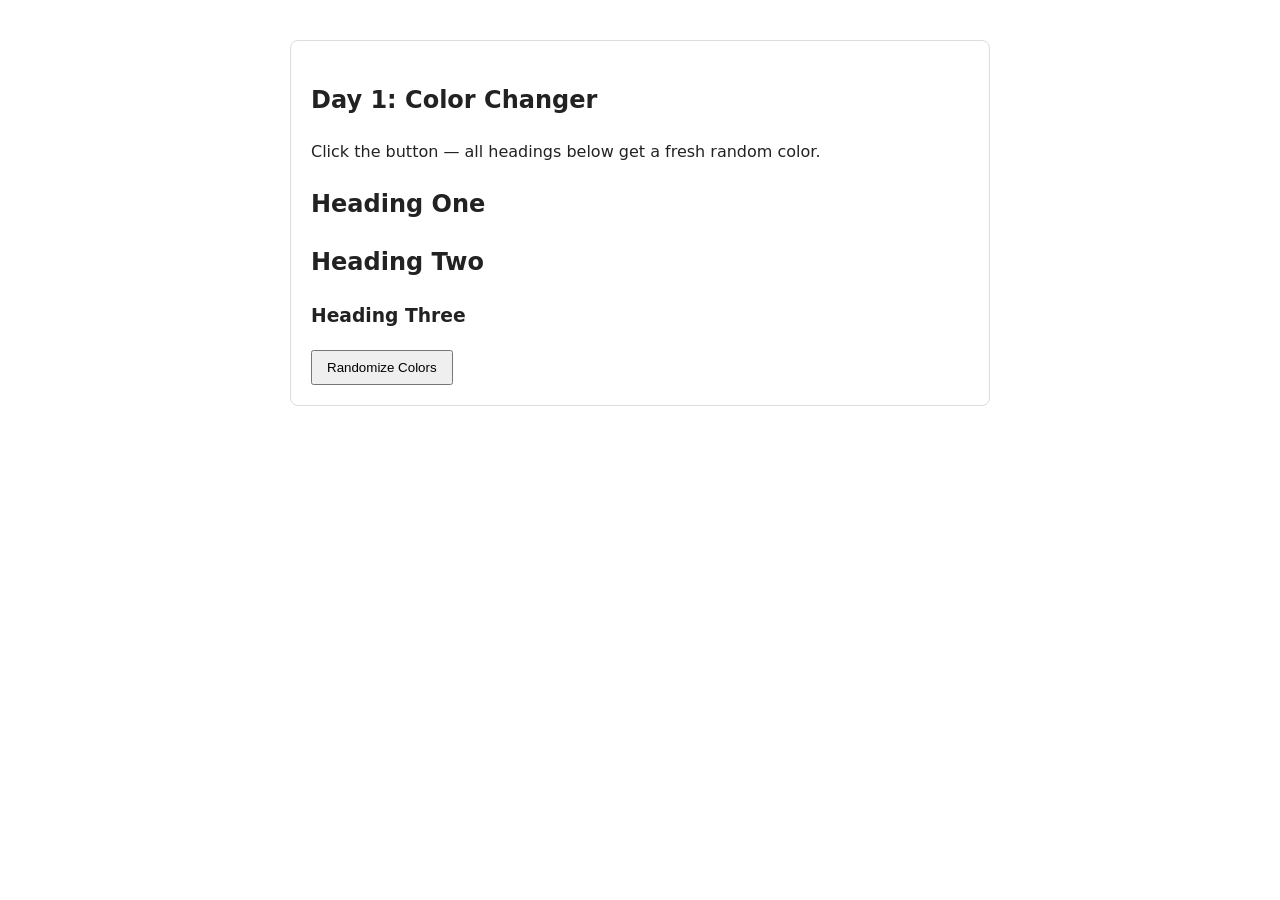
<file: daily_challenges/day_1/index.html>
<!DOCTYPE html>
<html lang="en">
<head>
    <meta charset="UTF-8">
    <title>Day 1: Color Changer</title>
    <style>
        body { font-family: system-ui, sans-serif; max-width: 700px; margin: 40px auto; line-height: 1.6; color: #222; }
        section { padding: 20px; border: 1px solid #ddd; border-radius: 8px; }
        button { padding: 8px 14px; cursor: pointer; }
    </style>
</head>
<body>
    <section>
        <h2>Day 1: Color Changer</h2>
        <p>Click the button — all headings below get a fresh random color.</p>
        <h1>Heading One</h1>
        <h2>Heading Two</h2>
        <h3>Heading Three</h3>
        <button id="color-changer-btn">Randomize Colors</button>
    </section>

    <script src="Day_1.js"></script>
</body>
</html>
</file>
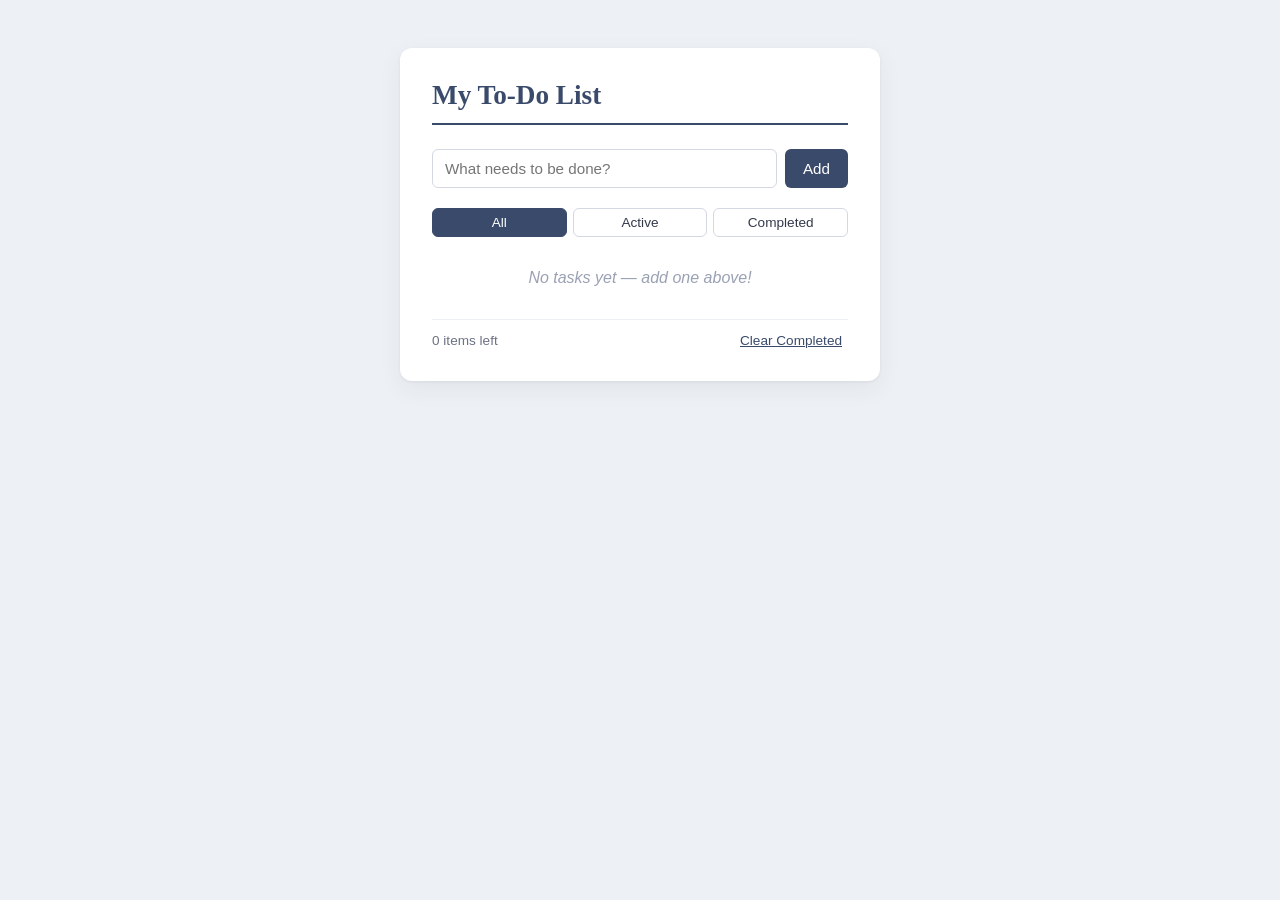
<file: dom-practice/todo-app/index.html>
<!DOCTYPE html>
<html lang="en">
<head>
    <meta charset="UTF-8">
    <meta name="viewport" content="width=device-width, initial-scale=1.0">
    <title>To-Do List</title>
    <link rel="stylesheet" href="styles.css">
</head>
<body>
    <div class="container">
        <h1>My To-Do List</h1>

        <form id="todo-form">
            <input type="text" id="todo-input" placeholder="What needs to be done?" required>
            <button type="submit">Add</button>
        </form>

        <div class="filters">
            <button class="filter active" data-filter="all">All</button>
            <button class="filter" data-filter="active">Active</button>
            <button class="filter" data-filter="completed">Completed</button>
        </div>

        <ul id="todo-list">
            <!-- Tasks are rendered here by JavaScript -->
        </ul>

        <div class="stats">
            <span id="items-left">0 items left</span>
            <button id="clear-completed">Clear Completed</button>
        </div>
    </div>

    <script src="app.js"></script>
</body>
</html>
</file>
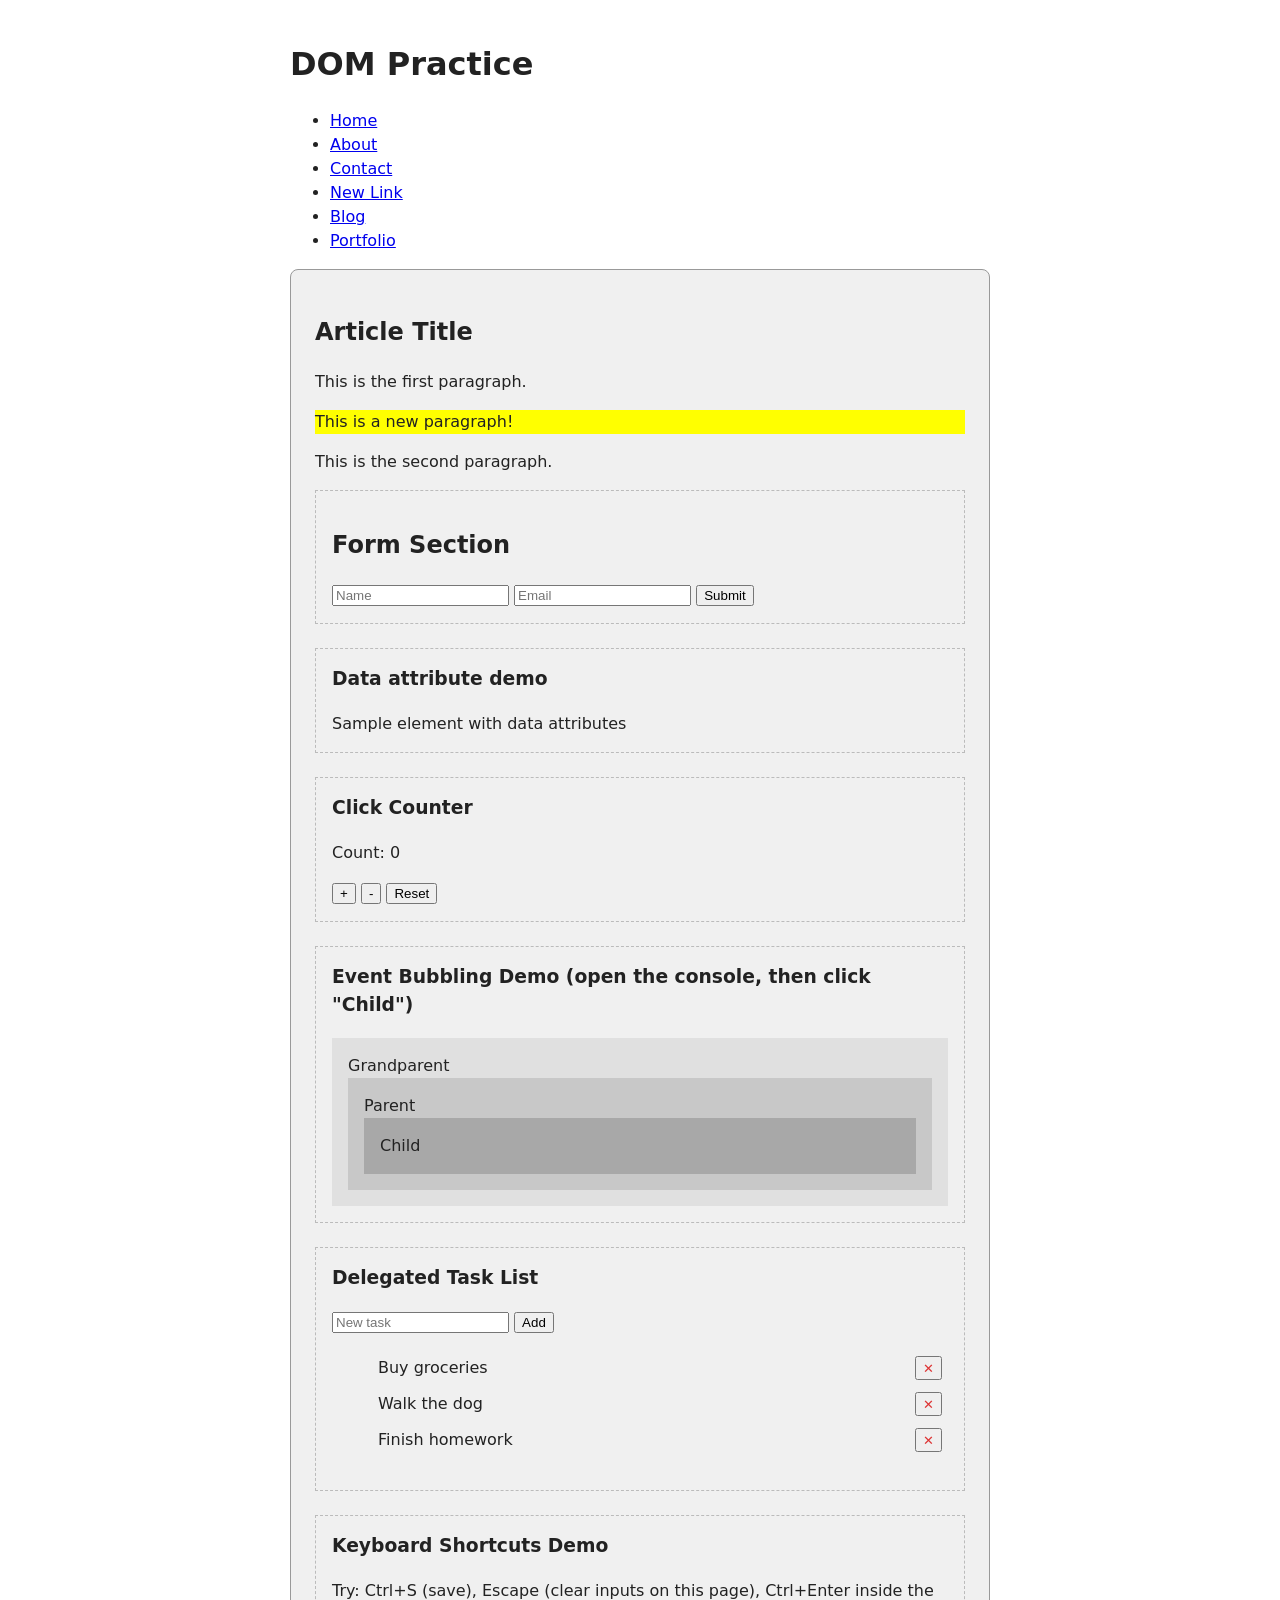
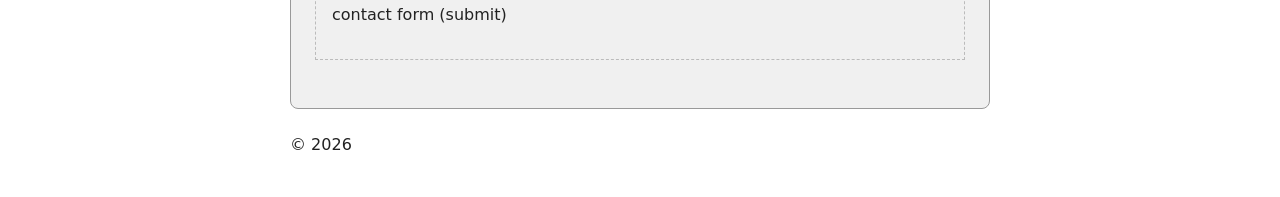
<file: dom-practice/dom.html>
<!DOCTYPE html>
<html lang="en">
<head>
    <meta charset="UTF-8">
    <title>DOM Practice</title>
    <style>
        body { font-family: system-ui, sans-serif; max-width: 700px; margin: 40px auto; line-height: 1.5; color: #222; }
        .highlight { background-color: yellow; }
        .container { padding: 20px; border: 1px solid #ccc; margin-bottom: 24px; }
        section { margin-bottom: 24px; padding: 16px; border: 1px dashed #bbb; }
        section h3 { margin-top: 0; }
        .error { border-color: #d33 !important; }
        .error-message { color: #d33; font-size: 0.85em; margin: 4px 0; }
        #grandparent, #parent, #child { padding: 16px; cursor: pointer; }
        #grandparent { background: #e0e0e0; }
        #parent { background: #c8c8c8; }
        #child { background: #a8a8a8; }
        .item-list li { display: flex; justify-content: space-between; padding: 6px; }
        .item-list li.completed { text-decoration: line-through; opacity: 0.6; }
        .item-list button.delete-btn { color: #d33; }
    </style>
</head>
<body>
    <header id="main-header">
        <h1>DOM Practice</h1>
        <nav>
            <ul class="nav-list">
                <li><a href="#" class="nav-link">Home</a></li>
                <li><a href="#" class="nav-link">About</a></li>
                <li><a href="#" class="nav-link">Contact</a></li>
            </ul>
        </nav>
    </header>
 
    <main class="container">
        <article>
            <h2 class="title">Article Title</h2>
            <p class="content">This is the first paragraph.</p>
            <p class="content">This is the second paragraph.</p>
        </article>
 
        <section>
            <h2>Form Section</h2>
            <form id="contact-form">
                <input type="text" id="name" name="name" placeholder="Name">
                <input type="email" id="email" name="email" placeholder="Email">
                <button type="submit">Submit</button>
            </form>
        </section>
 
        <!-- extra element for the data-attributes exercise -->
        <section>
            <h3>Data attribute demo</h3>
            <div data-id="123" data-category="tech">Sample element with data attributes</div>
        </section>
 
        <!-- Task 10.1: click counter -->
        <section id="counter-section">
            <h3>Click Counter</h3>
            <p>Count: <span id="count-display">0</span></p>
            <button id="increment-btn">+</button>
            <button id="decrement-btn">-</button>
            <button id="reset-btn">Reset</button>
        </section>
 
        <!-- Task 10.3: bubbling demo -->
        <section>
            <h3>Event Bubbling Demo (open the console, then click "Child")</h3>
            <div id="grandparent">
                Grandparent
                <div id="parent">
                    Parent
                    <div id="child">Child</div>
                </div>
            </div>
        </section>
 
        <!-- Task 10.3: delegated task list -->
        <section>
            <h3>Delegated Task List</h3>
            <input type="text" id="new-item-input" placeholder="New task">
            <button id="add-item-btn">Add</button>
            <ul id="delegated-list" class="item-list">
                <li class="item">Buy groceries <button class="delete-btn">✕</button></li>
                <li class="item">Walk the dog <button class="delete-btn">✕</button></li>
                <li class="item">Finish homework <button class="delete-btn">✕</button></li>
            </ul>
        </section>
 
        <!-- Task 10.2: keyboard shortcuts demo -->
        <section>
            <h3>Keyboard Shortcuts Demo</h3>
            <p>Try: Ctrl+S (save), Escape (clear inputs on this page), Ctrl+Enter inside the contact form (submit)</p>
        </section>
    </main>
 
    <footer>
        <p>&copy; 2026</p>
    </footer>
 
    <script src="dom.js"></script>
</body>
</html>
</file>
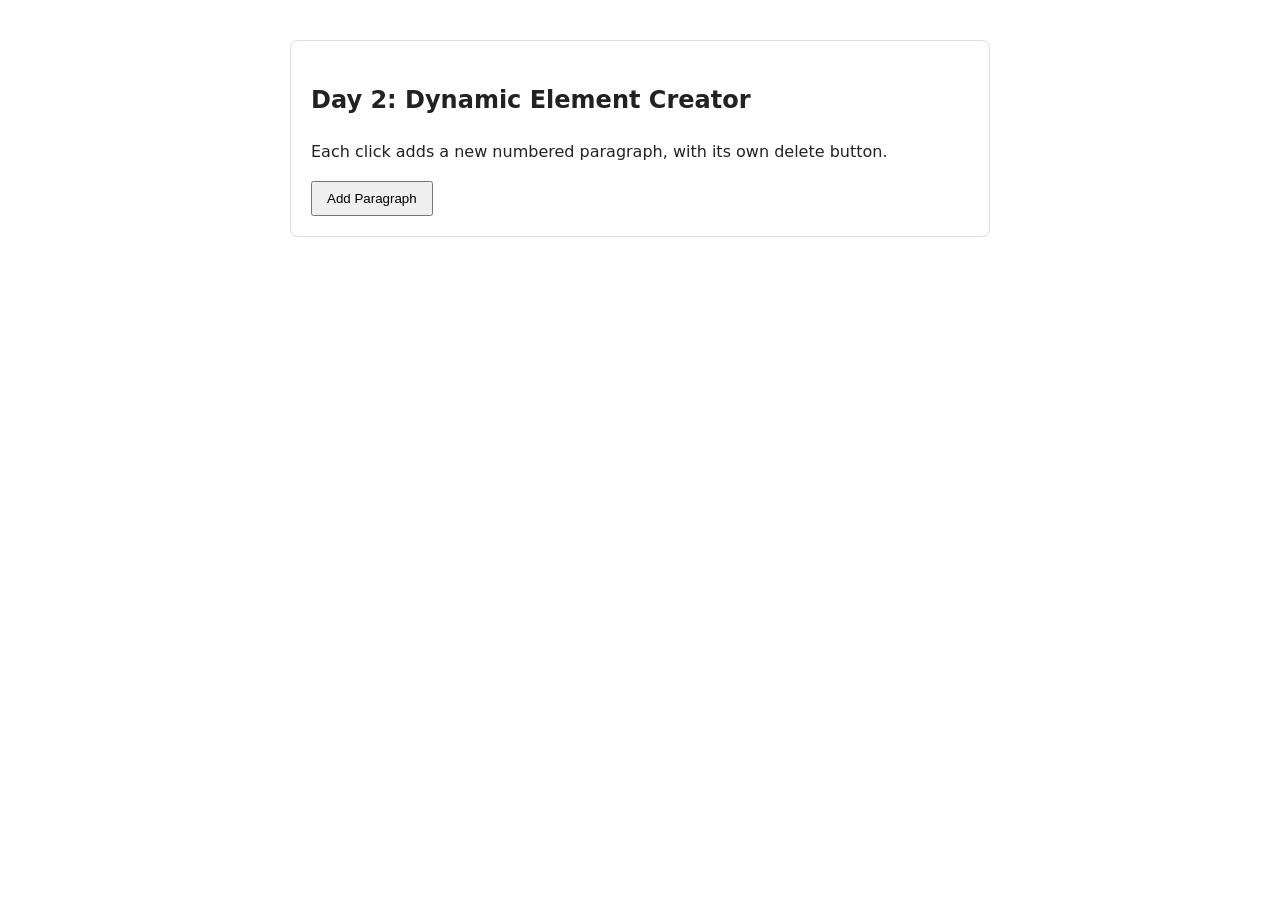
<file: daily_challenges/day_2/paragraphAddition.html>
<!DOCTYPE html>
<html lang="en">
<head>
    <meta charset="UTF-8">
    <title>Day 2: Dynamic Element Creator</title>
    <style>
        body { font-family: system-ui, sans-serif; max-width: 700px; margin: 40px auto; line-height: 1.6; color: #222; }
        section { padding: 20px; border: 1px solid #ddd; border-radius: 8px; }
        button { padding: 8px 14px; cursor: pointer; }
        #paragraph-list p { display: flex; justify-content: space-between; align-items: center; padding: 6px; background: #f5f5f5; margin: 4px 0; border-radius: 4px; }
        #paragraph-list button { margin-left: 12px; }
    </style>
</head>
<body>
    <section>
        <h2>Day 2: Dynamic Element Creator</h2>
        <p>Each click adds a new numbered paragraph, with its own delete button.</p>
        <button id="add-paragraph-btn">Add Paragraph</button>
        <div id="paragraph-list"></div>
    </section>

    <script src="Day_2.js"></script>
</body>
</html>
</file>
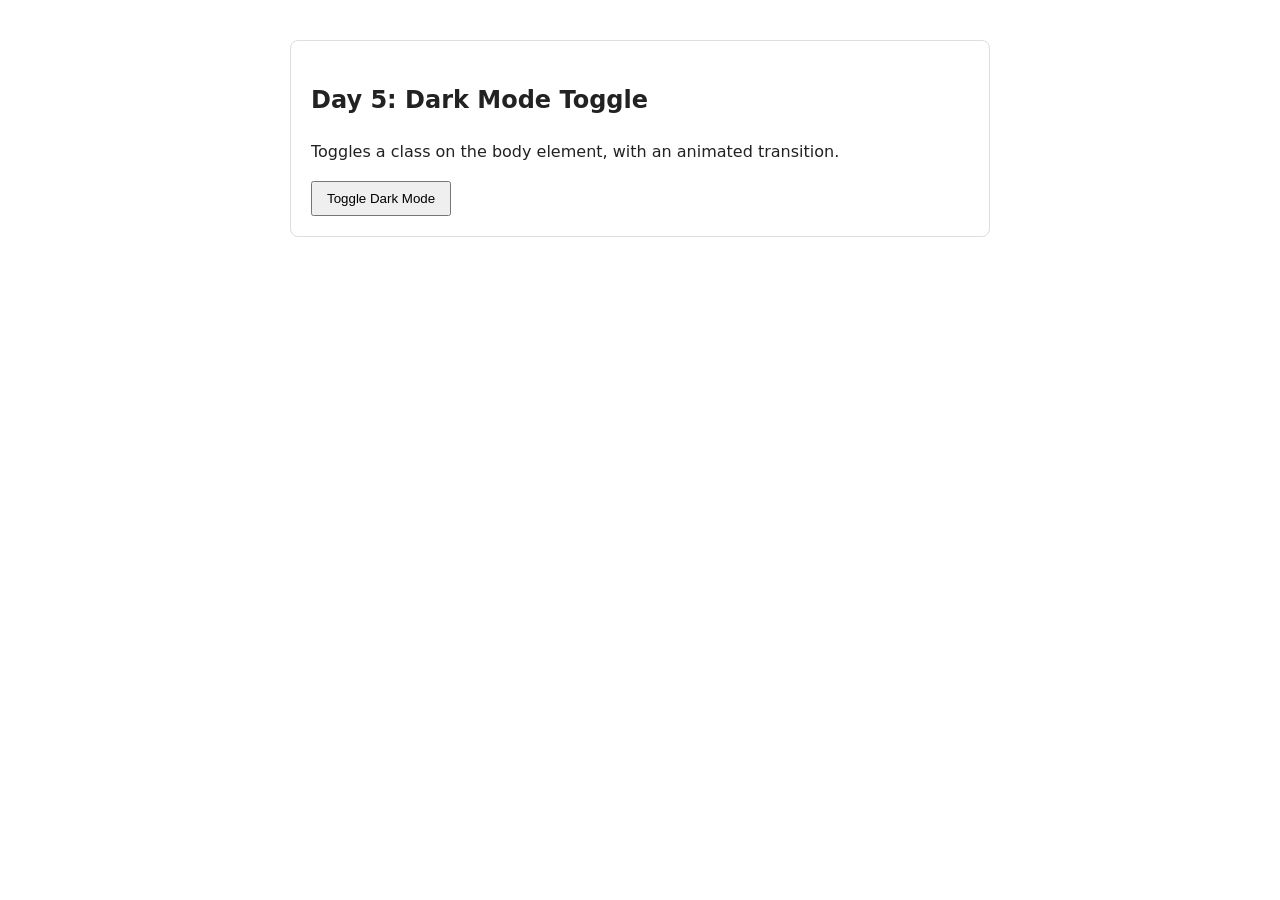
<file: daily_challenges/day_5/DarkModetoggle.html>
<!DOCTYPE html>
<html lang="en">
<head>
    <meta charset="UTF-8">
    <title>Day 5: Dark Mode Toggle</title>
    <style>
        body {
            font-family: system-ui, sans-serif;
            max-width: 700px;
            margin: 40px auto;
            line-height: 1.6;
            color: #222;
            transition: background-color 0.3s ease, color 0.3s ease;
        }
        section { padding: 20px; border: 1px solid #ddd; border-radius: 8px; transition: border-color 0.3s ease; }
        button { padding: 8px 14px; cursor: pointer; }

        body.dark-mode { background: #1a1a1a; color: #eee; }
        body.dark-mode section { border-color: #444; }
    </style>
</head>
<body>
    <section>
        <h2>Day 5: Dark Mode Toggle</h2>
        <p>Toggles a class on the body element, with an animated transition.</p>
        <button id="dark-mode-btn">Toggle Dark Mode</button>
    </section>

    <script src="DarkModetoggle.js"></script>
</body>
</html>
</file>
<file: dom-practice/todo-app/styles.css>
/* ================================================================
   DESIGN NOTES (for learning purposes):
   Palette: paper blue-grey background (#EDF0F4), deep ink-indigo
   accent (#3A4A6B), soft slate text (#33394A), warm coral for
   destructive actions (#D9634A).
   Typography: Georgia (serif) for the heading to feel like a
   handwritten list title; system sans-serif for everything
   functional (inputs, buttons, tasks) so the UI stays legible.
   ================================================================ */

* {
  box-sizing: border-box;
}

body {
  margin: 0;
  min-height: 100vh;
  display: flex;
  align-items: flex-start;
  justify-content: center;
  padding: 48px 16px;
  background: #edf0f4;
  font-family: -apple-system, "Segoe UI", Roboto, sans-serif;
  color: #33394a;
}

.container {
  width: 100%;
  max-width: 480px;
  background: #ffffff;
  border-radius: 12px;
  padding: 32px;
  box-shadow: 0 1px 3px rgba(51, 57, 74, 0.08), 0 8px 24px rgba(51, 57, 74, 0.06);
}

h1 {
  font-family: Georgia, "Times New Roman", serif;
  font-size: 1.7rem;
  margin: 0 0 24px;
  color: #3a4a6b;
  border-bottom: 2px solid #3a4a6b;
  padding-bottom: 12px;
}

/* --- Add-task form --- */
#todo-form {
  display: flex;
  gap: 8px;
  margin-bottom: 20px;
}

#todo-input {
  flex: 1;
  padding: 10px 12px;
  border: 1.5px solid #d3d8e2;
  border-radius: 6px;
  font-size: 0.95rem;
}

#todo-input:focus {
  outline: none;
  border-color: #3a4a6b;
}

#todo-form button {
  padding: 10px 18px;
  background: #3a4a6b;
  color: white;
  border: none;
  border-radius: 6px;
  font-size: 0.95rem;
  cursor: pointer;
}

#todo-form button:hover {
  background: #2c3852;
}

/* --- Filters --- */
.filters {
  display: flex;
  gap: 6px;
  margin-bottom: 16px;
}

.filter {
  flex: 1;
  padding: 6px;
  background: none;
  border: 1.5px solid #d3d8e2;
  border-radius: 6px;
  color: #33394a;
  cursor: pointer;
  font-size: 0.85rem;
}

.filter.active {
  background: #3a4a6b;
  border-color: #3a4a6b;
  color: white;
}

/* --- Task list --- */
#todo-list {
  list-style: none;
  margin: 0 0 16px;
  padding: 0;
  min-height: 40px;
}

.todo-item {
  display: flex;
  align-items: center;
  gap: 10px;
  padding: 10px 4px;
  border-bottom: 1px solid #edf0f4;
  cursor: pointer;
}

.todo-item .checkbox {
  width: 18px;
  height: 18px;
  border: 2px solid #3a4a6b;
  border-radius: 4px;
  flex-shrink: 0;
  display: flex;
  align-items: center;
  justify-content: center;
  font-size: 0.7rem;
  color: white;
}

.todo-item.completed .checkbox {
  background: #3a4a6b;
}

.todo-item .todo-text {
  flex: 1;
  word-break: break-word;
}

.todo-item.completed .todo-text {
  text-decoration: line-through;
  color: #9aa1b3;
}

.todo-item .delete-btn {
  visibility: hidden;
  background: none;
  border: none;
  color: #d9634a;
  font-size: 1rem;
  cursor: pointer;
  padding: 4px;
}

.todo-item:hover .delete-btn {
  visibility: visible;
}

.todo-item .todo-edit-input {
  flex: 1;
  padding: 4px 6px;
  border: 1.5px solid #3a4a6b;
  border-radius: 4px;
  font-size: 1rem;
}

.empty-state {
  text-align: center;
  color: #9aa1b3;
  padding: 16px 0;
  font-style: italic;
}

/* --- Stats footer --- */
.stats {
  display: flex;
  justify-content: space-between;
  align-items: center;
  font-size: 0.85rem;
  color: #6b7284;
  border-top: 1px solid #edf0f4;
  padding-top: 12px;
}

#clear-completed {
  background: none;
  border: none;
  color: #3a4a6b;
  cursor: pointer;
  font-size: 0.85rem;
  text-decoration: underline;
}
</file>
